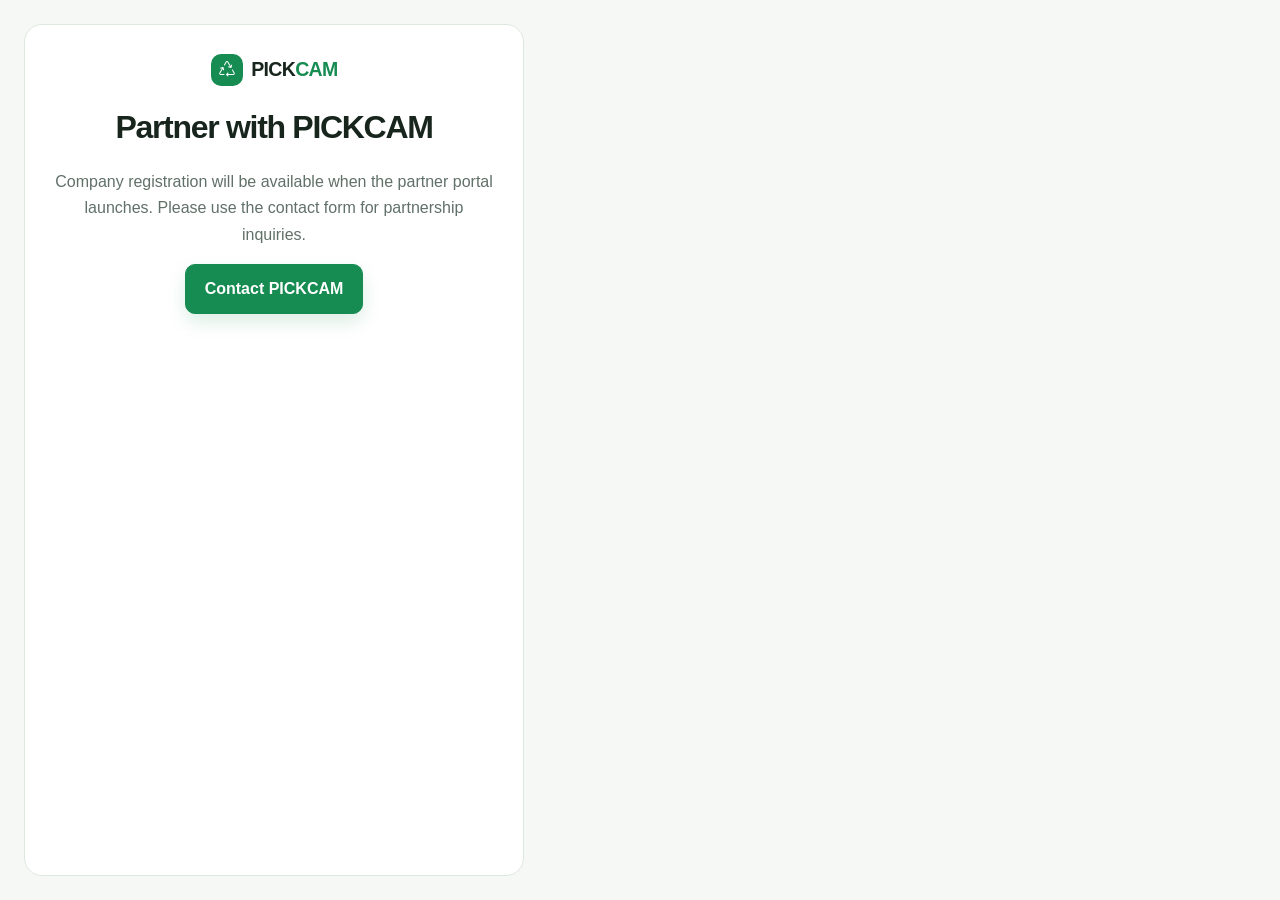
<file: pages/company-register.html>
<!doctype html><html lang="en"><head><meta charset="utf-8"><meta name="viewport" content="width=device-width,initial-scale=1"><title>Partner with PICKCAM</title><link href="https://cdn.jsdelivr.net/npm/bootstrap@5.3.3/dist/css/bootstrap.min.css" rel="stylesheet"><link href="https://cdn.jsdelivr.net/npm/bootstrap-icons@1.11.3/font/bootstrap-icons.min.css" rel="stylesheet"><link rel="stylesheet" href="../css/style.css"></head><body><main class="min-vh-100 d-grid place-items-center p-4"><section class="contact-form text-center" style="max-width:500px"><a class="navbar-brand mb-4" href="../index.html"><span class="brand-mark"><i class="bi bi-recycle"></i></span><span>PICK<span>CAM</span></span></a><h1 style="font-size:2rem">Partner with PICKCAM</h1><p>Company registration will be available when the partner portal launches. Please use the contact form for partnership inquiries.</p><a class="btn btn-primary" href="../index.html#contact">Contact PICKCAM</a></section></main></body></html>
</file>
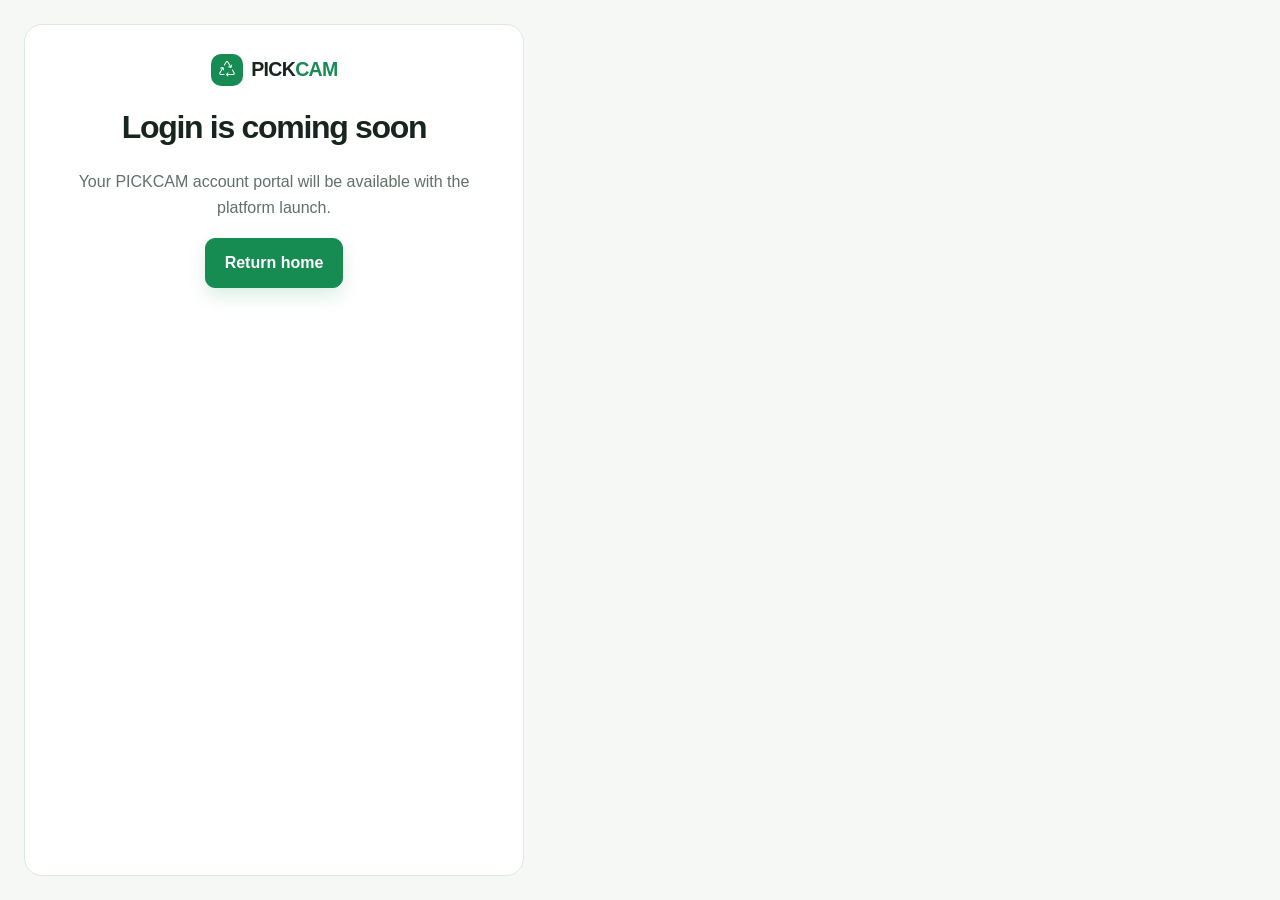
<file: pages/login.html>
<!doctype html><html lang="en"><head><meta charset="utf-8"><meta name="viewport" content="width=device-width,initial-scale=1"><title>Login | PICKCAM</title><link href="https://cdn.jsdelivr.net/npm/bootstrap@5.3.3/dist/css/bootstrap.min.css" rel="stylesheet"><link href="https://cdn.jsdelivr.net/npm/bootstrap-icons@1.11.3/font/bootstrap-icons.min.css" rel="stylesheet"><link rel="stylesheet" href="../css/style.css"></head><body><main class="min-vh-100 d-grid place-items-center p-4"><section class="contact-form text-center" style="max-width:500px"><a class="navbar-brand mb-4" href="../index.html"><span class="brand-mark"><i class="bi bi-recycle"></i></span><span>PICK<span>CAM</span></span></a><h1 style="font-size:2rem">Login is coming soon</h1><p>Your PICKCAM account portal will be available with the platform launch.</p><a class="btn btn-primary" href="../index.html">Return home</a></section></main></body></html>
</file>
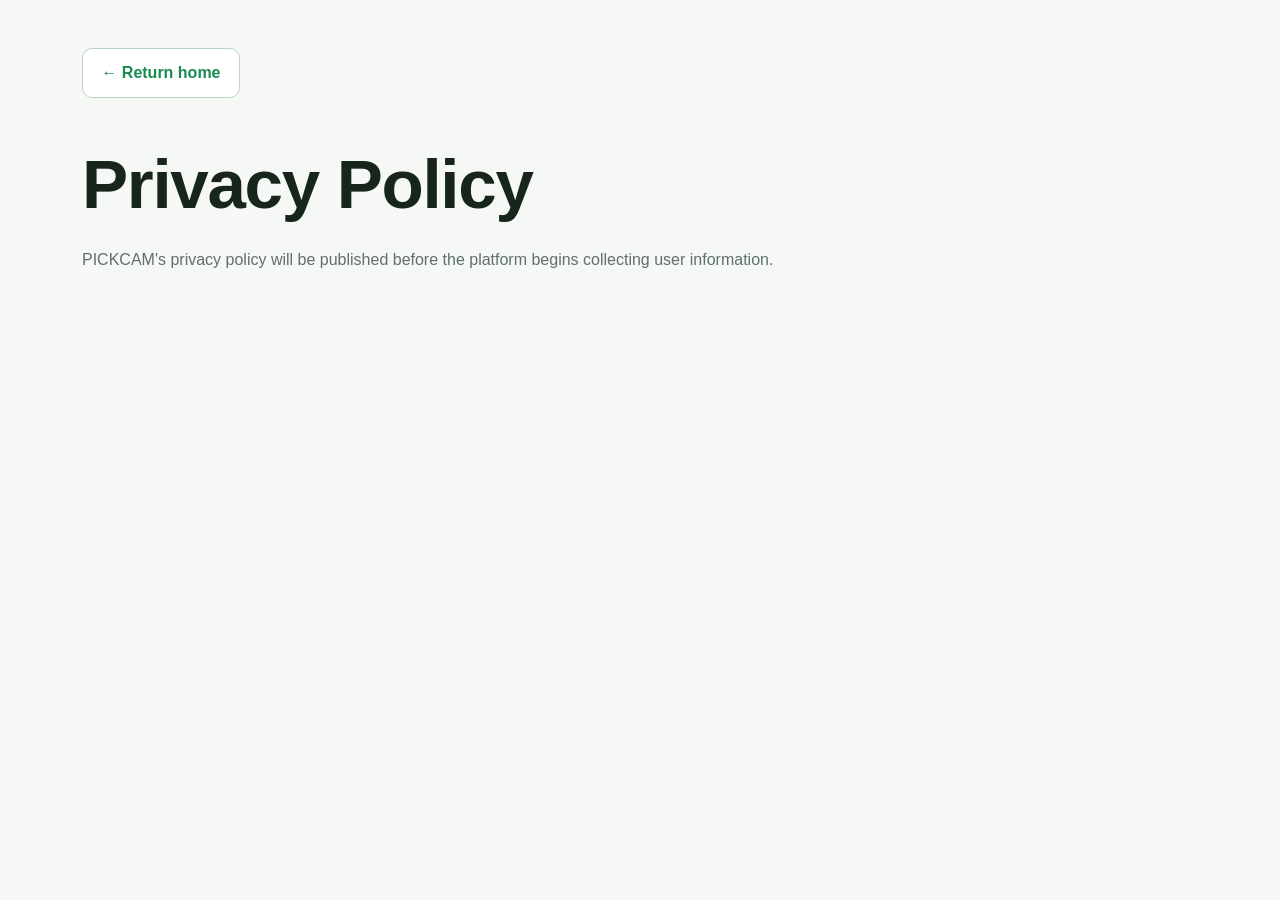
<file: pages/privacy.html>
<!doctype html><html lang="en"><head><meta charset="utf-8"><meta name="viewport" content="width=device-width,initial-scale=1"><title>Privacy Policy | PICKCAM</title><link href="https://cdn.jsdelivr.net/npm/bootstrap@5.3.3/dist/css/bootstrap.min.css" rel="stylesheet"><link rel="stylesheet" href="../css/style.css"></head><body><main class="container py-5"><a class="btn btn-outline-primary mb-5" href="../index.html">← Return home</a><h1>Privacy Policy</h1><p>PICKCAM's privacy policy will be published before the platform begins collecting user information.</p></main></body></html>
</file>
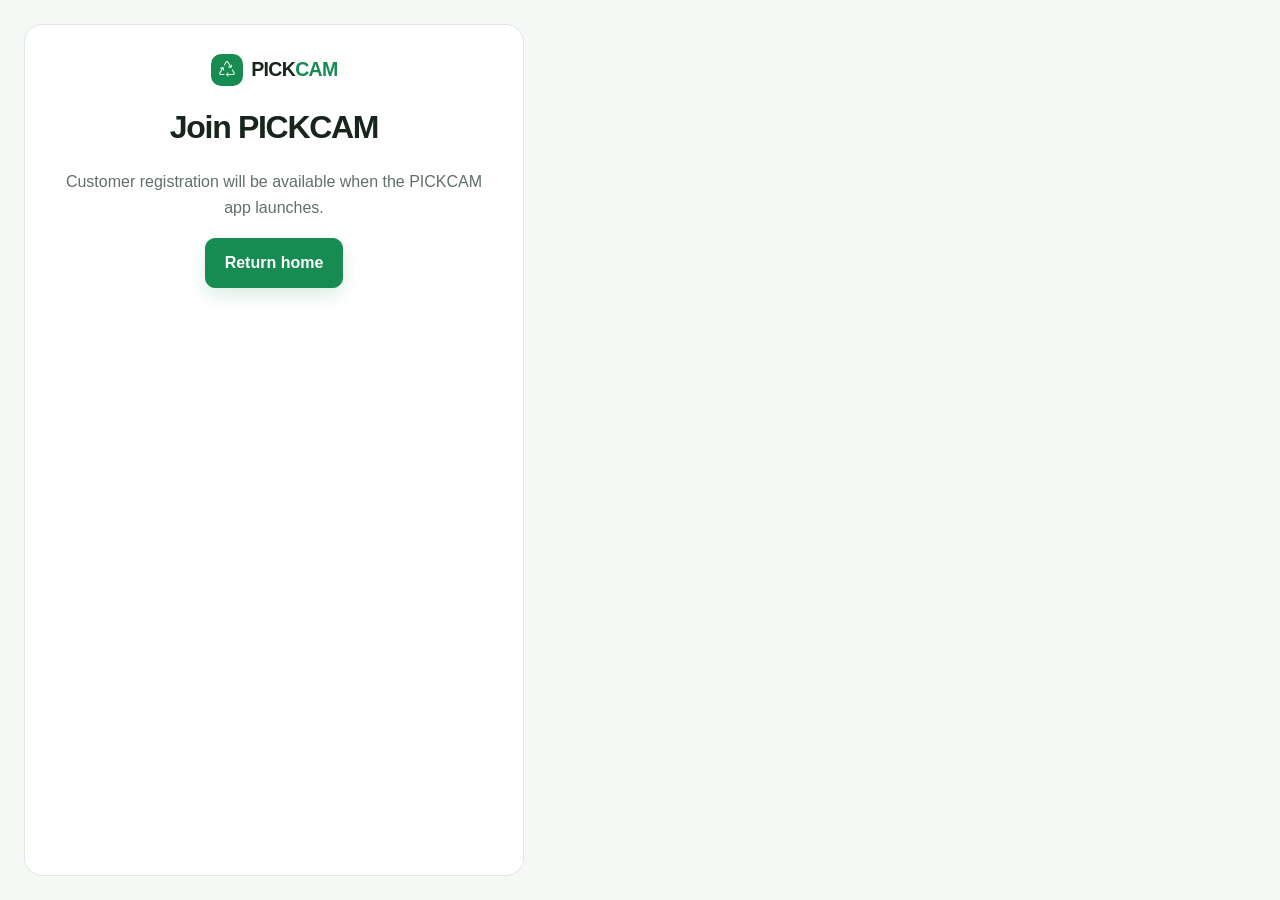
<file: pages/register.html>
<!doctype html><html lang="en"><head><meta charset="utf-8"><meta name="viewport" content="width=device-width,initial-scale=1"><title>Join PICKCAM</title><link href="https://cdn.jsdelivr.net/npm/bootstrap@5.3.3/dist/css/bootstrap.min.css" rel="stylesheet"><link href="https://cdn.jsdelivr.net/npm/bootstrap-icons@1.11.3/font/bootstrap-icons.min.css" rel="stylesheet"><link rel="stylesheet" href="../css/style.css"></head><body><main class="min-vh-100 d-grid place-items-center p-4"><section class="contact-form text-center" style="max-width:500px"><a class="navbar-brand mb-4" href="../index.html"><span class="brand-mark"><i class="bi bi-recycle"></i></span><span>PICK<span>CAM</span></span></a><h1 style="font-size:2rem">Join PICKCAM</h1><p>Customer registration will be available when the PICKCAM app launches.</p><a class="btn btn-primary" href="../index.html">Return home</a></section></main></body></html>
</file>
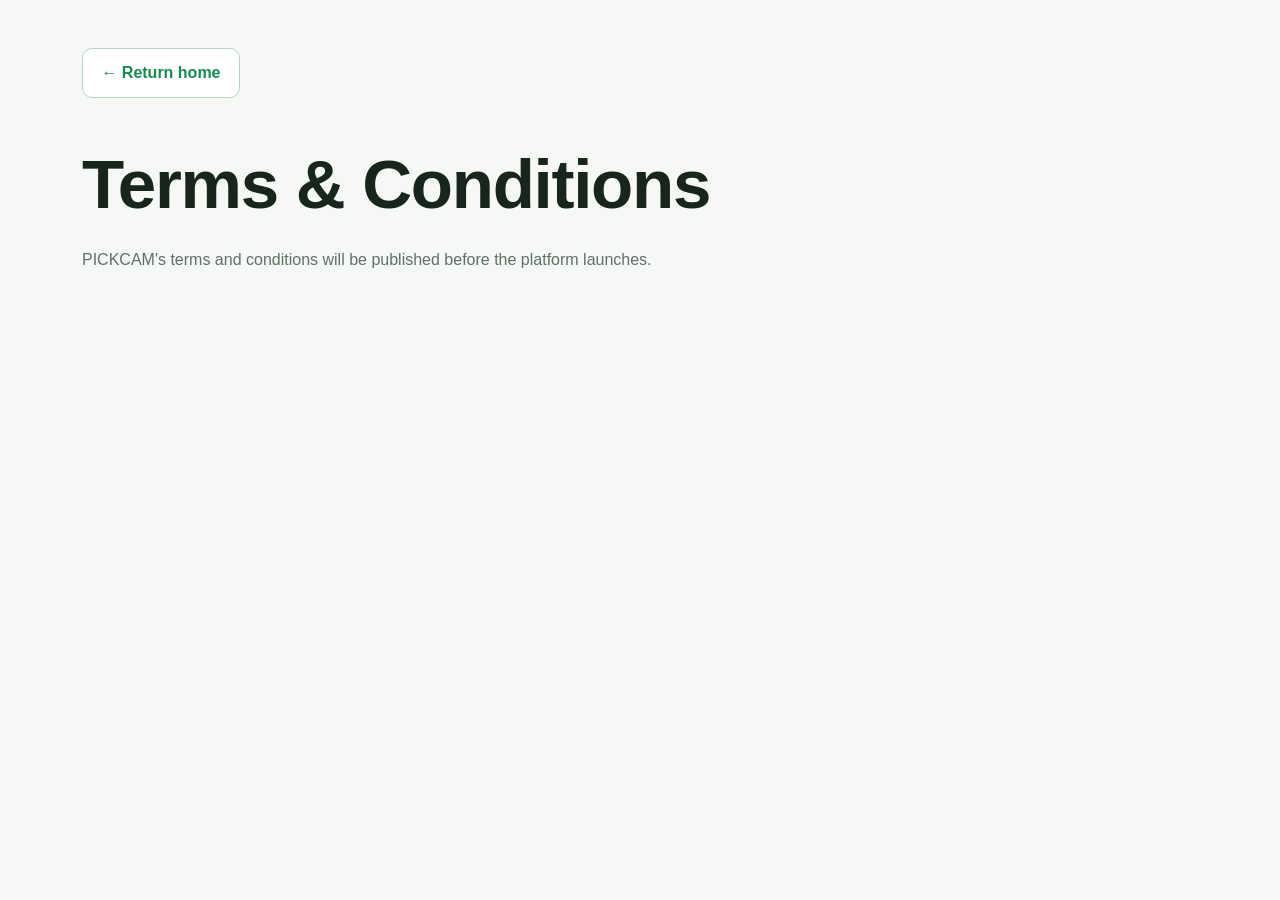
<file: pages/terms.html>
<!doctype html><html lang="en"><head><meta charset="utf-8"><meta name="viewport" content="width=device-width,initial-scale=1"><title>Terms & Conditions | PICKCAM</title><link href="https://cdn.jsdelivr.net/npm/bootstrap@5.3.3/dist/css/bootstrap.min.css" rel="stylesheet"><link rel="stylesheet" href="../css/style.css"></head><body><main class="container py-5"><a class="btn btn-outline-primary mb-5" href="../index.html">← Return home</a><h1>Terms & Conditions</h1><p>PICKCAM's terms and conditions will be published before the platform launches.</p></main></body></html>
</file>
<file: css/style.css>
:root{--green:#168b52;--green-dark:#075b38;--lime:#a6d96a;--ink:#17251d;--muted:#617068;--paper:#f5f8f5;--surface:#fff;--line:#dde8df;--soft:#eaf3e9;--font-body:'DM Sans',sans-serif;--font-head:'Manrope',sans-serif}*{box-sizing:border-box}html{scroll-behavior:smooth;scroll-padding-top:84px}body{margin:0;background:var(--paper);color:var(--ink);font-family:var(--font-body);font-size:16px;line-height:1.65;transition:background .25s,color .25s}body.dark{--paper:#101813;--surface:#17231b;--ink:#f2f8f2;--muted:#afbeb4;--line:#293a2e;--soft:#203225}.skip-link{position:fixed;top:-60px;left:1rem;z-index:9999;background:var(--green);color:#fff;padding:.5rem 1rem;border-radius:.5rem}.skip-link:focus{top:1rem;color:#fff}.section-pad{padding:7rem 0}.site-header{position:sticky;top:0;z-index:1000;background:color-mix(in srgb,var(--paper) 87%,transparent);backdrop-filter:blur(16px);border-bottom:1px solid transparent;transition:.25s}.site-header.scrolled{border-color:var(--line)}.navbar{padding:1rem 0}.navbar-brand{display:inline-flex;align-items:center;gap:.55rem;color:var(--ink);font:800 1.22rem var(--font-head);letter-spacing:-.7px}.navbar-brand span span{color:var(--green)}.brand-mark{display:grid;place-items:center;width:32px;height:32px;border-radius:10px;background:var(--green);color:#fff;font-size:1rem}.nav-link{color:var(--muted);font-weight:600;font-size:.9rem;padding:.5rem .75rem!important;position:relative}.nav-link:hover,.nav-link.active{color:var(--green)}.nav-link:after{content:'';position:absolute;bottom:1px;left:.75rem;width:0;height:2px;background:var(--green);transition:.2s}.nav-link:hover:after,.nav-link.active:after{width:calc(100% - 1.5rem)}.nav-actions{display:flex;align-items:center;gap:.45rem}.login-link{color:var(--ink);font-weight:600;text-decoration:none;font-size:.9rem}.theme-toggle{border:0;background:transparent;color:var(--ink);width:35px;height:35px;border-radius:50%;transition:.2s}.theme-toggle:hover{background:var(--soft)}.navbar-toggler{border:1px solid var(--line);color:var(--ink);font-size:1.35rem}.navbar-toggler:focus{box-shadow:0 0 0 .2rem rgb(22 139 82/.2)}.btn{border-radius:10px;font-weight:700;padding:.75rem 1.15rem;border-width:1px;transition:transform .2s,box-shadow .2s,background .2s}.btn:hover{transform:translateY(-2px)}.btn-primary{background:var(--green);border-color:var(--green);box-shadow:0 8px 18px rgb(22 139 82/.15)}.btn-primary:hover,.btn-primary:active{background:var(--green-dark)!important;border-color:var(--green-dark)!important;box-shadow:0 12px 22px rgb(7 91 56/.22)}.btn-outline-primary{color:var(--green);border-color:#b7d7c3;background:var(--surface)}.btn-outline-primary:hover{color:#fff;background:var(--green);border-color:var(--green)}.btn i{margin-left:.3rem}.btn-lg{padding:.85rem 1.25rem;font-size:.94rem}.btn-sm{padding:.57rem .8rem;font-size:.83rem}.eyebrow{display:inline-flex;align-items:center;gap:.5rem;color:var(--green);font-size:.73rem;text-transform:uppercase;font-weight:800;letter-spacing:1.1px;margin-bottom:1rem}.eyebrow>span{width:27px;height:2px;background:var(--lime)}h1,h2,h3{font-family:var(--font-head);letter-spacing:-1.3px;color:var(--ink);font-weight:800}h1{font-size:clamp(2.8rem,5.4vw,4.85rem);line-height:1.12;margin:0 0 1.45rem}h2{font-size:clamp(2rem,3.8vw,3.18rem);line-height:1.2;margin:0 0 1.3rem}h3{font-size:1.13rem;letter-spacing:-.5px}em{font-style:normal;color:var(--green)}p{color:var(--muted)}.hero{padding-top:5.25rem;overflow:hidden;position:relative;min-height:670px;background:linear-gradient(135deg,var(--paper) 55%,var(--soft))}.hero-copy .lead{max-width:590px;font-size:1.08rem;margin-bottom:2rem}.hero-actions{margin-bottom:1.65rem}.hero-trust{font-size:.85rem;font-weight:600}.hero-trust i{color:var(--green);margin-right:.35rem}.hero-visual{position:relative;max-width:580px;margin:auto}.hero-image-wrap{border-radius:34px;overflow:hidden;height:490px;box-shadow:0 30px 50px rgb(17 41 26/.18)}.hero-image-wrap:after{content:'';position:absolute;inset:0;background:linear-gradient(120deg,rgb(7 91 56/.15),transparent 55%)}.hero-image-wrap img{width:100%;height:100%;object-fit:cover}.status-card{position:absolute;display:flex;align-items:center;gap:.7rem;background:color-mix(in srgb,var(--surface) 92%,transparent);backdrop-filter:blur(10px);border:1px solid rgb(255 255 255/.55);box-shadow:0 12px 28px rgb(24 49 32/.15);border-radius:14px;padding:.75rem 1rem;color:var(--ink)}.status-card strong,.status-card small{display:block;line-height:1.3}.status-card strong{font-size:.76rem}.status-card small{font-size:.68rem;color:var(--muted)}.availability{top:11%;left:-9%}.pickup{right:-7%;bottom:11%}.pulse-dot{width:9px;height:9px;border-radius:50%;background:#36ba70;box-shadow:0 0 0 5px rgb(54 186 112/.16);animation:pulse 2s infinite}.success-icon{display:grid;place-items:center;width:27px;height:27px;border-radius:50%;background:var(--green);color:#fff;font-size:.85rem}.floating-leaf{position:absolute;display:grid;place-items:center;width:50px;height:50px;color:var(--green);background:var(--surface);box-shadow:0 10px 26px rgb(24 49 32/.1);border-radius:15px;font-size:1.35rem}.leaf-1{top:49%;left:-14%;transform:rotate(-12deg);animation:float 4s ease-in-out infinite}.leaf-2{right:3%;top:-5%;animation:float 4s ease-in-out 1s infinite}.hero-orb{position:absolute;border-radius:50%;filter:blur(3px);opacity:.35}.orb-one{width:290px;height:290px;background:var(--lime);left:-150px;top:200px}.orb-two{width:180px;height:180px;background:#b7e5d0;right:10%;top:60px}.section-intro>div:last-child p{max-width:500px;margin-left:auto}.about{background:var(--surface)}.benefit-card{height:100%;position:relative;background:var(--paper);border:1px solid var(--line);border-radius:18px;padding:1.85rem;overflow:hidden;transition:.25s}.benefit-card:hover{transform:translateY(-5px);box-shadow:0 14px 28px rgb(18 59 36/.09)}.benefit-card.feature-green{background:var(--green);border-color:var(--green)}.benefit-card.feature-green h3,.benefit-card.feature-green p,.benefit-card.feature-green .card-number{color:#fff}.icon-box{display:grid;place-items:center;width:50px;height:50px;background:var(--soft);border-radius:14px;color:var(--green);font-size:1.35rem;margin-bottom:2.3rem}.feature-green .icon-box{background:rgb(255 255 255/.14);color:var(--lime)}.benefit-card h3{margin-bottom:.4rem}.benefit-card p{font-size:.91rem;margin:0}.card-number{position:absolute;right:1.6rem;top:1.5rem;color:#aec2b3;font:800 .9rem var(--font-head)}.how{background:var(--paper)}.section-heading{max-width:730px;margin:auto}.section-heading>p{max-width:660px;margin:auto}.steps-wrap{display:grid;grid-template-columns:repeat(4,1fr);gap:2.6rem;position:relative}.step-line{position:absolute;left:12.5%;right:12.5%;top:34px;height:1px;background:linear-gradient(90deg,var(--green),var(--lime),var(--green))}.step{position:relative}.step-icon{display:grid;place-items:center;width:68px;height:68px;margin-bottom:1.55rem;position:relative;z-index:1;border:7px solid var(--paper);border-radius:50%;background:var(--green);color:#fff;font-size:1.25rem}.step-count{display:block;color:var(--green);font-size:.7rem;font-weight:800;letter-spacing:1px;margin-bottom:.55rem}.step h3{font-size:1.05rem}.step p{font-size:.89rem}.features{background:var(--surface)}.feature-card{height:100%;border:1px solid var(--line);border-radius:16px;padding:1.5rem;background:var(--surface);transition:.25s;position:relative}.feature-card:hover{border-color:#abd2b8;transform:translateY(-5px);box-shadow:0 13px 24px rgb(24 61 37/.08)}.feature-card>i{display:inline-block;color:var(--green);font-size:1.45rem;margin-bottom:1.6rem}.feature-card h3{font-size:1rem;margin-bottom:.5rem}.feature-card p{font-size:.84rem;margin-bottom:0}.feature-card.urgent{background:var(--green);border-color:var(--green);overflow:hidden}.feature-card.urgent:after{content:'';position:absolute;width:150px;height:150px;border:25px solid rgb(255 255 255/.08);border-radius:50%;right:-70px;bottom:-70px}.feature-card.urgent>*{position:relative;z-index:1}.feature-card.urgent i,.feature-card.urgent h3,.feature-card.urgent p,.feature-card.urgent a{color:#fff}.feature-card.urgent a{font-size:.8rem;font-weight:700;text-decoration:none;display:inline-block;margin-top:.75rem}.urgent-label{position:absolute;right:.75rem;top:.75rem;border-radius:20px;background:rgb(255 255 255/.16);color:#fff;padding:.18rem .45rem;font-size:.62rem;font-weight:700}.companies{background:var(--paper)}.company-panel{border-radius:28px;padding:2.6rem;background:var(--soft);overflow:hidden}.company-image{height:400px;position:relative}.company-image img{width:100%;height:100%;object-fit:cover;border-radius:20px}.image-tag{position:absolute;left:1rem;bottom:1rem;background:rgb(255 255 255/.9);color:var(--green-dark);padding:.5rem .7rem;border-radius:8px;font-size:.73rem;font-weight:800}.benefit-list{list-style:none;padding:0;margin:1.6rem 0}.benefit-list li{color:var(--muted);font-size:.9rem;margin:.55rem 0}.benefit-list li:before{content:'✓';display:inline-grid;place-items:center;color:#fff;background:var(--green);width:18px;height:18px;border-radius:50%;font-size:.65rem;margin-right:.55rem}.impact{background:var(--surface)}.impact-card{text-align:center;height:100%;padding:1.6rem;border:1px solid var(--line);border-radius:18px}.impact-card i{display:grid;place-items:center;margin:0 auto 1rem;width:54px;height:54px;border-radius:50%;background:var(--soft);color:var(--green);font-size:1.35rem}.impact-card h3{font-size:1.05rem}.impact-card p{font-size:.88rem}.impact-card span{display:inline-block;border-radius:20px;background:var(--paper);color:var(--muted);padding:.25rem .6rem;font-size:.68rem;font-weight:700}.cta-section{padding:2rem 0;background:var(--surface)}.cta-card{position:relative;overflow:hidden;background:linear-gradient(125deg,var(--green-dark),var(--green));border-radius:25px;padding:3.3rem 4rem;display:flex;align-items:center;justify-content:space-between;gap:2rem}.cta-card:before,.cta-card:after{content:'';position:absolute;border:1px solid rgb(255 255 255/.15);border-radius:50%}.cta-card:before{width:310px;height:310px;right:-100px;top:-150px}.cta-card:after{width:180px;height:180px;right:16%;bottom:-130px}.cta-card>*{position:relative;z-index:1}.eyebrow.light{color:var(--lime)}.cta-card h2,.cta-card p{color:#fff}.cta-card h2{font-size:clamp(1.9rem,3vw,2.7rem);margin-bottom:.6rem}.cta-card p{opacity:.83;margin:0}.btn-light{color:var(--green-dark);background:#fff;border-color:#fff}.btn-ghost-light{color:#fff;border-color:rgb(255 255 255/.45)}.btn-ghost-light:hover{background:#fff;color:var(--green-dark)}.contact{background:var(--paper)}.contact-note{display:flex;gap:.7rem;background:var(--soft);border-radius:12px;padding:1rem;margin-top:1.8rem}.contact-note i{color:var(--green);font-size:1.1rem}.contact-note p{font-size:.82rem;margin:0}.contact-form{background:var(--surface);padding:1.8rem;border:1px solid var(--line);border-radius:18px}.contact-form label{display:block;font-size:.78rem;font-weight:700;color:var(--ink);margin-bottom:.35rem}.contact-form input,.contact-form select,.contact-form textarea{width:100%;border:1px solid var(--line);border-radius:8px;background:var(--paper);color:var(--ink);padding:.68rem .75rem;font:inherit;font-size:.9rem;outline:0;transition:.2s}.contact-form textarea{resize:vertical}.contact-form input:focus,.contact-form select:focus,.contact-form textarea:focus{border-color:var(--green);box-shadow:0 0 0 3px rgb(22 139 82/.12)}.invalid-feedback{font-size:.72rem}.was-validated :invalid,.is-invalid{border-color:#d9534f!important}.form-notice{display:inline-block;margin-left:.75rem;font-size:.8rem;color:var(--muted)}.site-footer{background:#0d1710;color:#d7e4d9;padding:4.7rem 0 1.5rem}.site-footer .navbar-brand{color:#fff}.footer-brand{margin-bottom:1rem}.site-footer p{color:#9daf9f;font-size:.9rem;max-width:300px}.site-footer h3{font-family:var(--font-body);font-size:.82rem;color:#fff;letter-spacing:0;margin-bottom:1rem}.site-footer ul{padding:0;margin:0;list-style:none}.site-footer li{margin:.5rem 0}.site-footer li a{font-size:.84rem;color:#9daf9f;text-decoration:none}.site-footer a:hover{color:var(--lime)}.socials{display:flex;gap:.5rem}.socials a{display:grid;place-items:center;width:32px;height:32px;border:1px solid #314334;border-radius:50%;color:#d7e4d9;text-decoration:none;font-size:.85rem}.footer-bottom{border-top:1px solid #263a2b;margin-top:3rem;padding-top:1.35rem;display:flex;justify-content:space-between;color:#8b9f8f;font-size:.76rem}.footer-bottom a{color:#c9d8cb;text-decoration:none}@media(prefers-reduced-motion:reduce){*,*:before,*:after{scroll-behavior:auto!important;animation-duration:.01ms!important;transition-duration:.01ms!important}}
</file>
